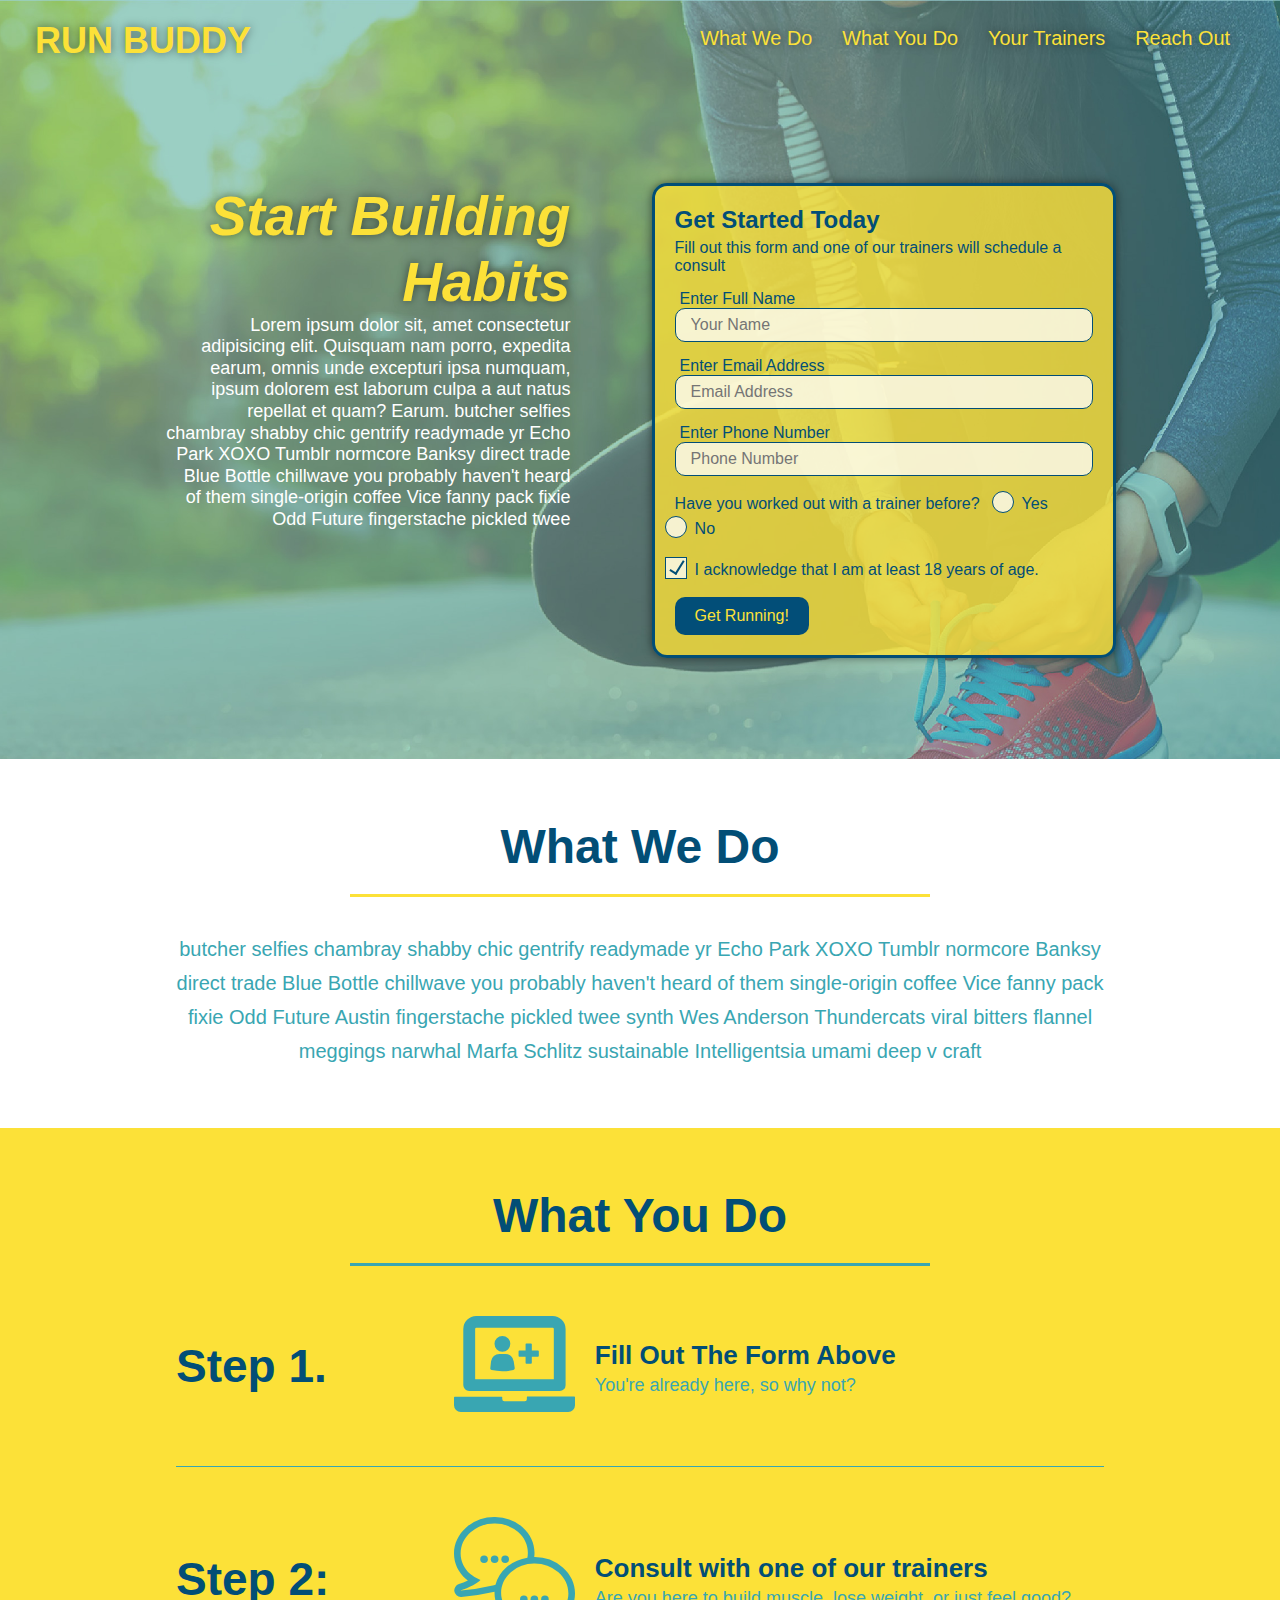
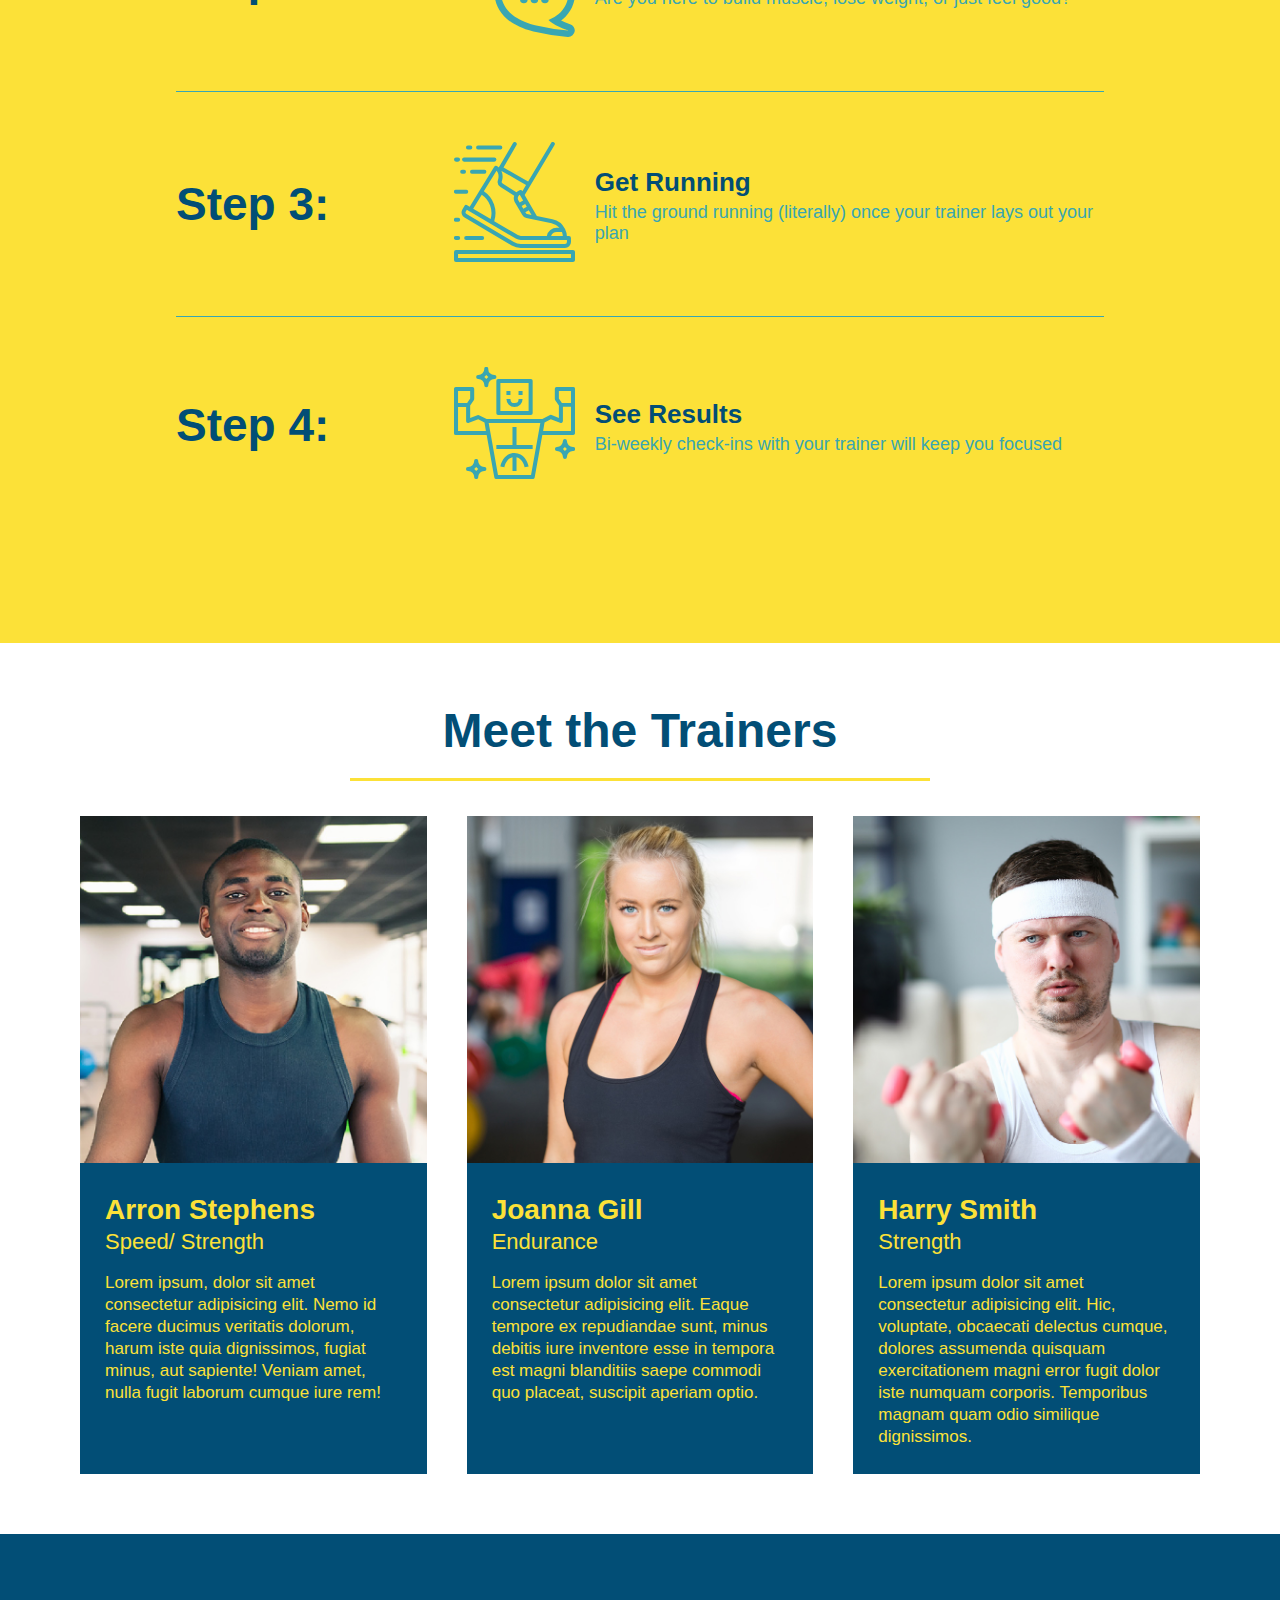
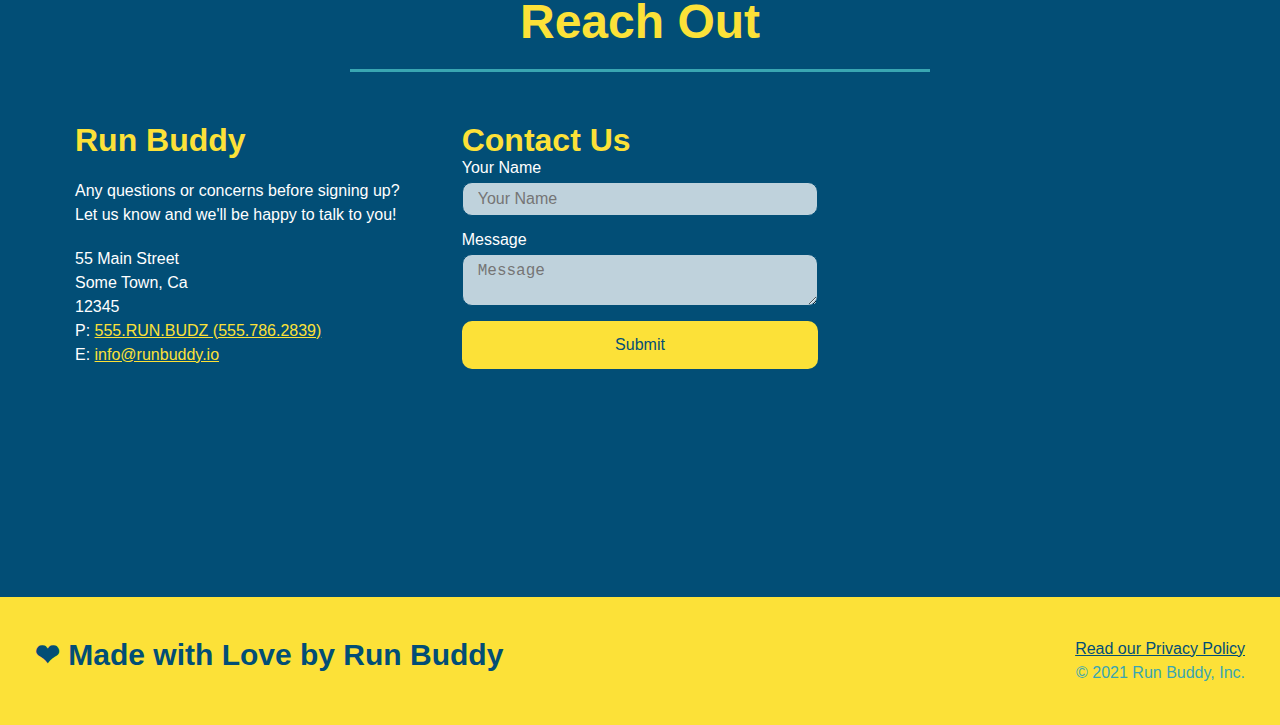
<file: index.html>
<!DOCTYPE html>
<html lang="en">
    <head>
        <meta charset="UTF-8"/>
        <meta name="viewpoint" content="width=device-width, initial-scale=1.0" />
        <title>Run Buddy</title>   
        <link rel="stylesheet" href="./assets/css/style.css"/>
    </head>

    <body>
        <!-- navigation -->
        <header>
            <h1>
                <a href="/">RUN BUDDY</a>
            </h1>
            <nav>
                <!-- Unordered List Elements-->
                <ul>
                <!-- List item element-->
                    <li>
                        <!-- Anchor Element-->
                        <a href="#what-we-do">What We Do</a>
                    </li>
                    <li>
                        <a href="#what-you-do">What You Do</a>
                    </li>
                    <li>
                        <a href="#your-trainers">Your Trainers</a>
                    </li>
                    <li>
                        <a href="#reach-out">Reach Out</a>
                    </li>
                </ul>
            </nav>
        </header>

        <!-- hero/jumbotron-->
        <section class="hero">
            <div class="hero-cta">
                <h2>Start Building Habits</h2>
                <p>Lorem ipsum dolor sit, amet consectetur adipisicing elit. Quisquam nam porro, expedita earum, omnis unde excepturi ipsa numquam, ipsum dolorem est laborum culpa a aut natus repellat et quam? Earum. butcher selfies chambray shabby chic gentrify readymade yr Echo Park XOXO Tumblr normcore Banksy direct trade Blue Bottle chillwave you probably haven't heard of them single-origin coffee Vice fanny pack fixie Odd Future fingerstache pickled twee</p>
            </div>
            <div class="hero-form">
                <h3>Get Started Today</h3>
                <p>Fill out this form and one of our trainers will schedule a consult</p>
                <!-- Form elements-->
                    <form>
                        <label for="name">Enter Full Name</label>
                            <input type="text" placeholder="Your Name" name="name" id="name" class="form-input"/>
                        <label for="email"> Enter Email Address</label>
                            <input type="email" placeholder="Email Address" name="email" id="email" class="form-input"/>
                        <label for="phone-number">Enter Phone Number</label>
                            <input type="tel" placeholder="Phone Number" name="phone" id="phone" class="form-input"/>

                        <p>
                        Have you worked out with a trainer before?
                                <span class="radio-wrapper">
                                <input type="radio" id="trainer-yes" name="trainer-confirm">
                                    <label for="trainer-yes">Yes</label> 
                                </span>      
                                <span class="radio-wrapper">                    
                                <input type="radio" id="trainer-no" name="trainer-confirm">
                                    <label for="trainer-no">No</label>   
                                </span>                            
                        </p>

                        <p>
                            <span class="checkbox-wrapper">
                           <label for="checkbox"> I acknowledge that I am at least 18 years of age.</label>
                           <input type="checkbox" id="age-confirm" id="checkbox" />
                           </span>
                        </p>
                            <button type="submit">
                                Get Running!
                            </button>
                     </form>
            </div>
        </section>

        <!-- What we do section-->
        <section id="what-we-do" class="intro">
            <div>
                <h2 class="section-title primary-border">What We Do</h2>
            </div>
            <div class="flex-row">
                <p>butcher selfies chambray shabby chic gentrify readymade yr Echo Park XOXO Tumblr normcore Banksy direct trade Blue Bottle chillwave you probably haven't heard of them single-origin coffee Vice fanny pack fixie Odd Future Austin fingerstache pickled twee synth Wes Anderson Thundercats viral bitters flannel meggings narwhal Marfa Schlitz sustainable Intelligentsia umami deep v craft </p>
            </div>
        </section>

        <!-- What you do section-->
        <section id="what-you-do" class="steps">
            <div>
            <h2 class="section-title secondary-border">What You Do</h2>
            </div>

            <div class="step">
                <h3>Step 1.</h3>
                <div class="step-info">
                  <div class="step-img">
                    <img src="./assets/images/step-1.svg" alt="" />
                  </div>
                  <div class="step-text">
                    <h4>Fill Out The Form Above</h4>
                    <p>You're already here, so why not?</p>
                  </div>
                </div>
              </div>

            <div class="step">
                <h3>Step 2:</h3>
                <div class="step-info">
                    <div class="step-img">
                    <img src="./assets/images/step-2.svg" alt=""/>
                 </div>
                <div class="step-text">
                    <h4>Consult with one of our trainers</h4>
                    <p>Are you here to build muscle, lose weight, or just feel good?</p>
                </div>
                </div>
            </div>

            <div class="step">
                <h3>Step 3:</h3>
                <div class="step-info">
                    <div class="step-img">
                        <img src="./assets/images/step-3.svg" alt=""/>
                    </div>
                <div class="step-text">
                    <h4>Get Running</h4>
                    <p>Hit the ground running (literally) once your trainer lays out your plan</p>
                </div>
                </div>
            </div>

            <div class="step">
                <h3>Step 4:</h3>
                <div class="step-info">
                    <div class="step-img">
                        <img src="./assets/images/step-4.svg" alt=""/>
                    </div>
                <div class="step-text">
                    <h4>See Results</h4>
                    <p>Bi-weekly check-ins with your trainer will keep you focused</p>
                </div>
                </div>
            </div>
            
        </section>   

        <!-- meet the trainers sectoin -->
        <section id="your-trainers">
            <div>
            <h2 class="section-title primary-border">Meet the Trainers</h2>
            </div>

        <div class="trainers">
            <article class="trainer">
                <img src="./assets/images/trainer-1.jpg" alt="Arron Stephens in his workout clothes, ready to pump iron!"/>
                <div class="trainer-bio">
                    <h3 class="trainer-name">Arron Stephens</h3>
                    <h4 class="trainer-role">Speed/ Strength</h4>
                    <p>
                        Lorem ipsum, dolor sit amet consectetur adipisicing elit. Nemo id facere ducimus veritatis dolorum, harum iste quia dignissimos, fugiat minus, aut sapiente! Veniam amet, nulla fugit laborum cumque iure rem!
                    </p>
                </div>
            </article>

            <article class="trainer">
                <img src="./assets/images/trainer-2.jpg" alt="Joanna Gill cooling off after a workout" />  
                <div class="trainer-bio">
                    <h3 class="trainer-name">Joanna Gill</h3>
                        <h4 class="trainer-role">Endurance</h4>
                            <p>Lorem ipsum dolor sit amet consectetur adipisicing elit. Eaque tempore ex repudiandae sunt, minus debitis iure inventore esse in tempora est magni blanditiis saepe commodi quo placeat, suscipit aperiam optio.</p>
                </div>
                
            </article>

            <article class="trainer">
                <img src="./assets/images/trainer-3.jpg" alt="Harry Smith wearing a headband and lifting comically small pink weights" />
                <div class="trainer-bio">
                <h3 class="trainer-name">Harry Smith</h3>
                <h4 class="trainer-role">Strength</h4>
                <p>Lorem ipsum dolor sit amet consectetur adipisicing elit. Hic, voluptate, obcaecati delectus cumque, dolores assumenda quisquam exercitationem magni error fugit dolor iste numquam corporis. Temporibus magnam quam odio similique dignissimos.</p>
                </div>
            </article>
        </div>

        </section>

        <!-- reach out section-->
        <section id="reach-out" class="contact">
            <div>
            <h2 class="section-title secondary-border">Reach Out</h2>
            </div>
            <div class="contact-info">
                <div>
                  <h3>Run Buddy</h3>
                  <p>
                    Any questions or concerns before signing up?
                    <br />
                    Let us know and we'll be happy to talk to you!
                  </p>
              
                  <address>
                    55 Main Street <br />
                    Some Town, Ca <br />
                    12345 <br />
                    P: <a href="tel:555.786.2839">555.RUN.BUDZ (555.786.2839)</a><br />
                    E: <a href="mailto://info@runbuddy.io">info@runbuddy.io</a>
                  </address>
              
                </div>
              
                <div class="contact-form">
                  <h3>Contact Us</h3>
                  <form>
                    <label for="contact-name">Your Name</label>
                    <input type="text" id="contact-name" placeholder="Your Name" />
              
                    <label for="contact-message">Message</label>
                    <textarea id="contact-message" placeholder="Message"></textarea>
              
                    <button type="submit">Submit</button>
                  </form>
                </div>
              
                <iframe
                  src="https://www.google.com/maps/embed?pb=!1m14!1m12!1m3!1d12182.30520634488!2d-74.0652613!3d40.2407219!2m3!1f0!2f0!3f0!3m2!1i1024!2i768!4f13.1!5e0!3m2!1sen!2sus!4v1561060983193!5m2!1sen!2sus"
                  frameborder="0" style="border:0" allowfullscreen></iframe>
              
              </div>
        </section>

        <!-- footer-->
        <footer>   
            <h2>  ❤ Made with Love by Run Buddy </h2>
            <div>
            <a href="./privacy-policy.html">Read our Privacy Policy</a><br />
            &copy; 2021 Run Buddy, Inc. 
            </div>
        </footer>
    </body>
</html>
</file>
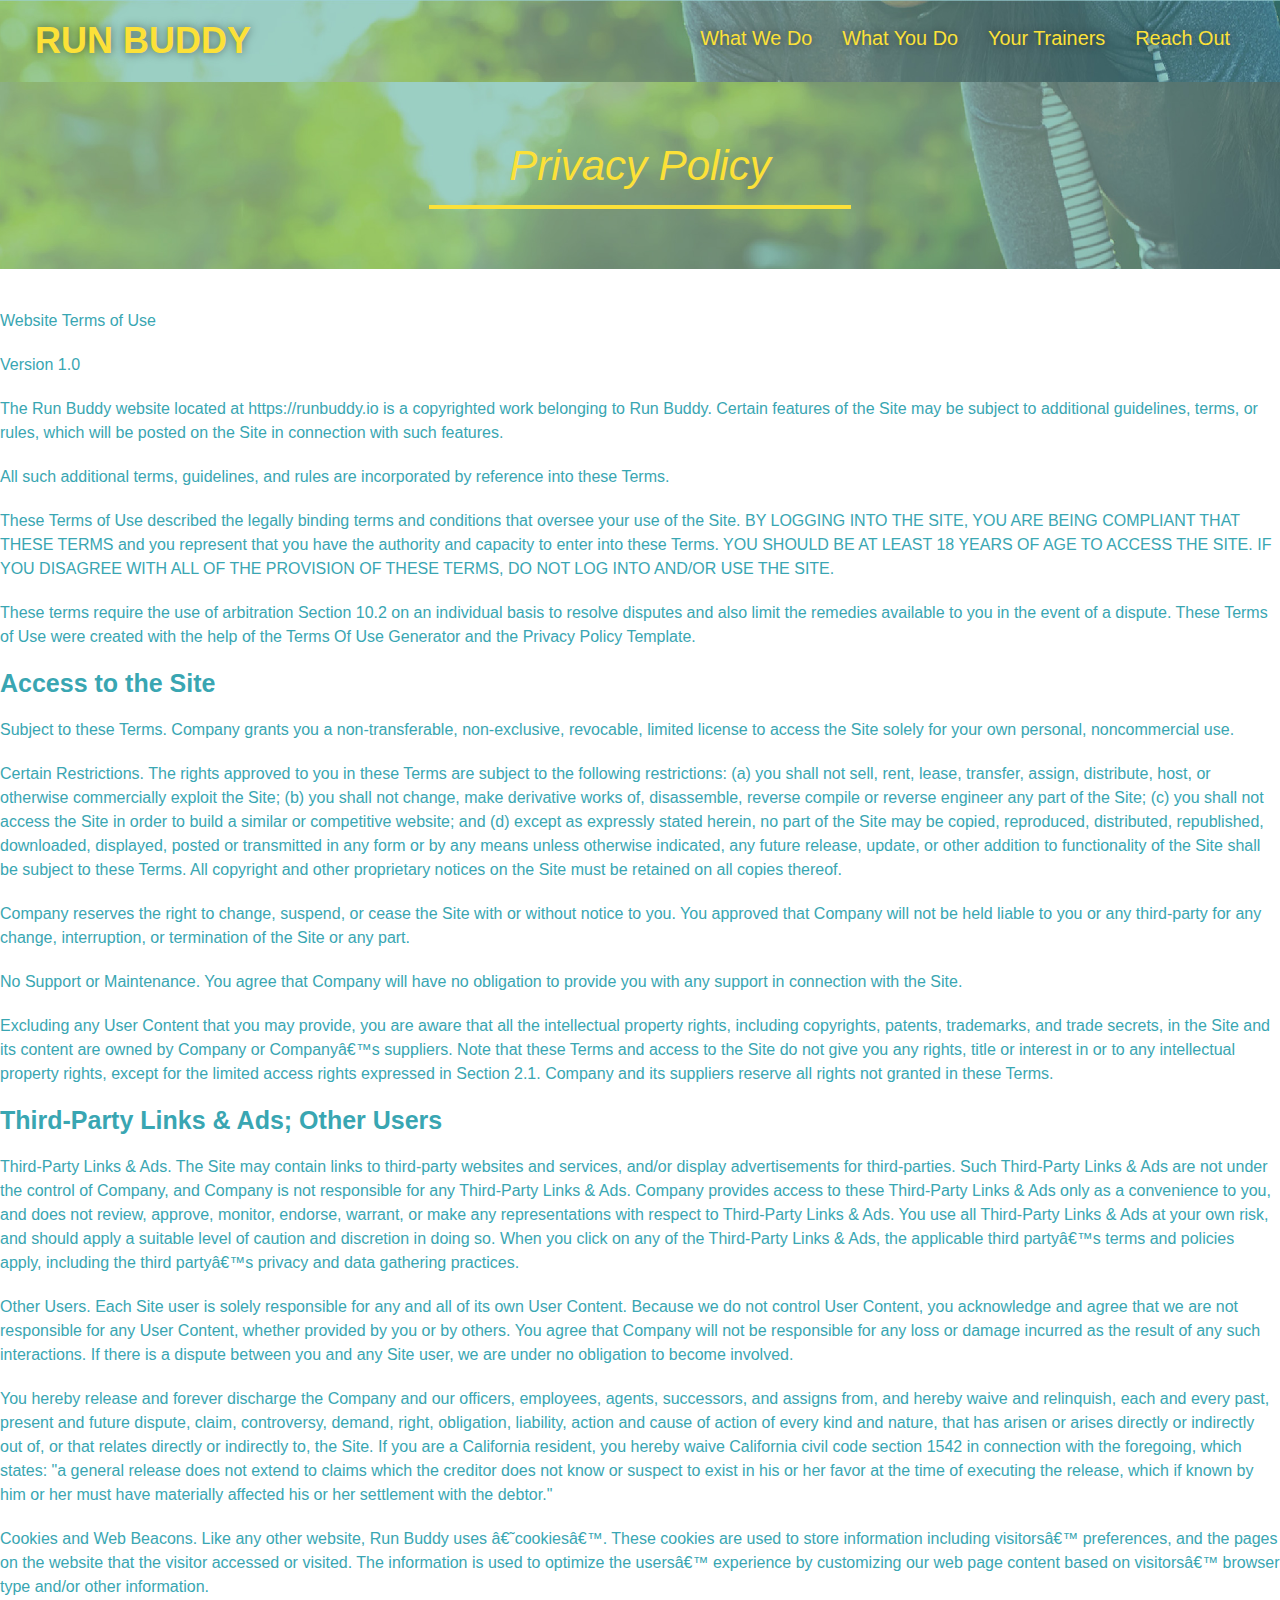
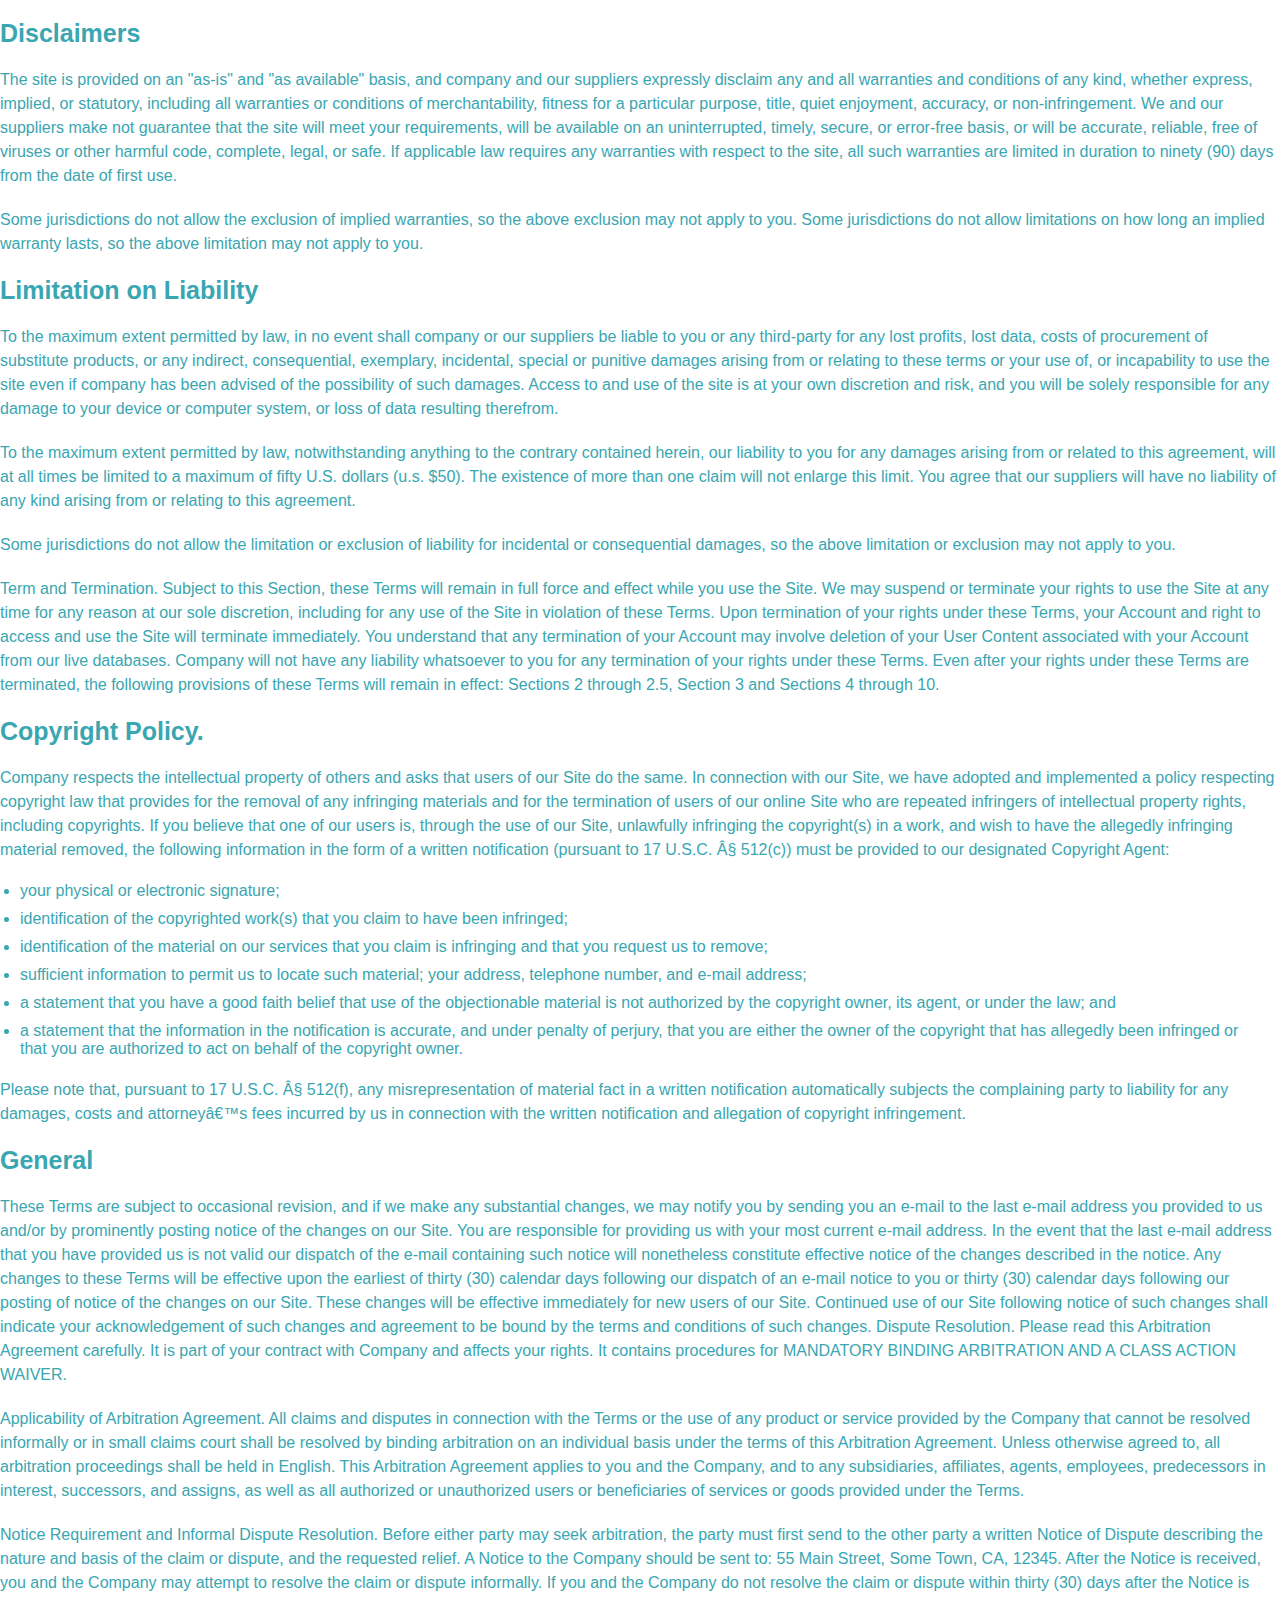
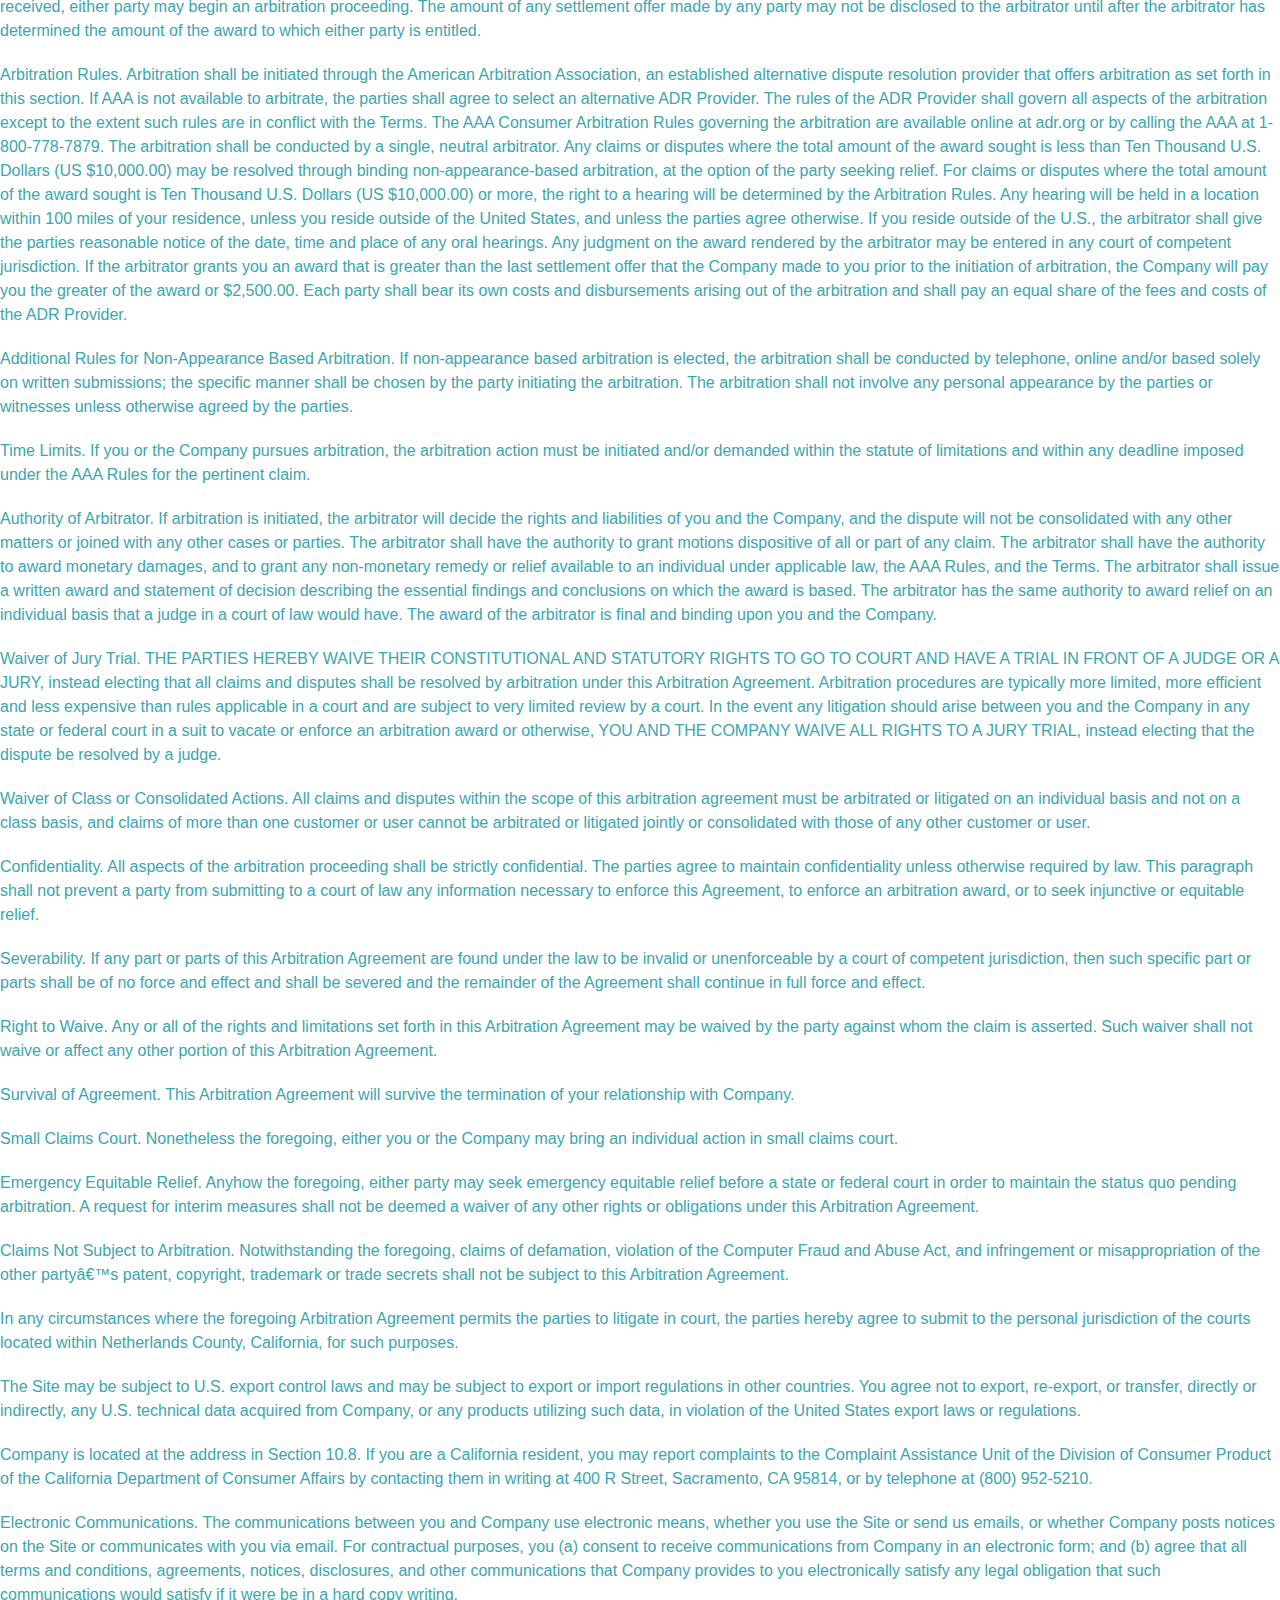
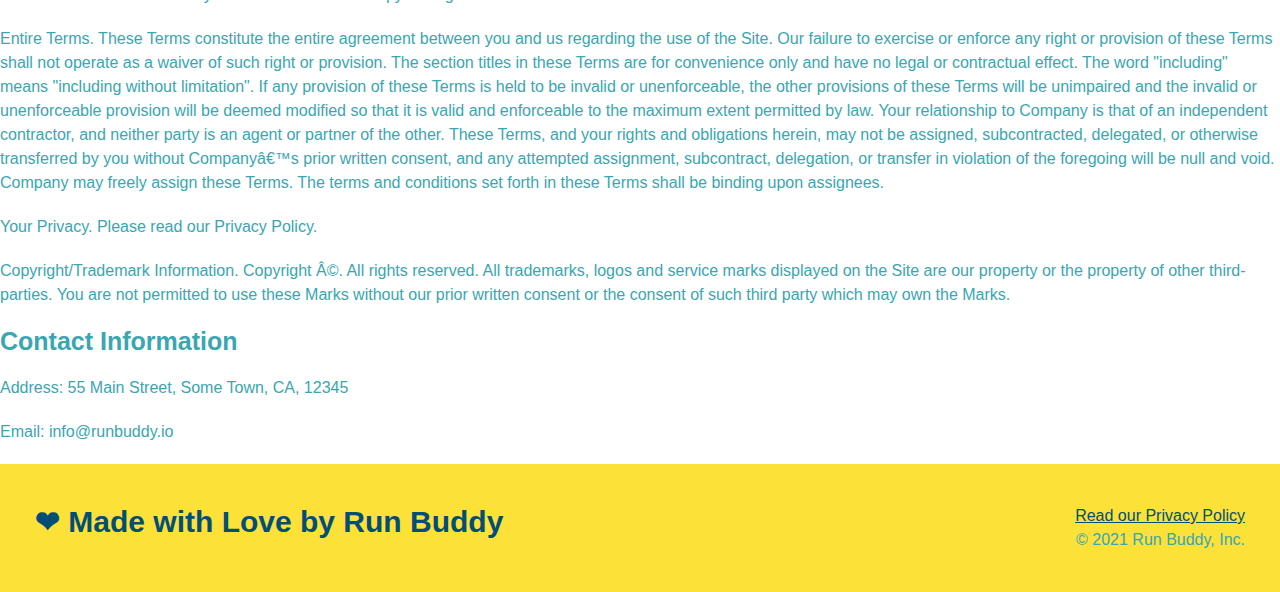
<file: privacy-policy.html>
<!DOCTYPE html>
<html lang="en">
    <head>
        <meta charset="UTF-8" />
        <meta name="viewpoint" content="width=device-width, initial-scale=1.0"/>
        <title>Run Buddy - Privacy Policy</title>
        <link rel="stylesheet" href="./assets/css/style.css"/>
        <link rel="stylesheet" href="./assets/css/secondary-styles.css" />
    </head>

    <body>
        <header>
            <h1>
                <a href="/">RUN BUDDY</a>
            </h1>
            <nav>
                <!-- Unordered List Elements-->
                <ul>
                <!-- List item element-->
                    <li>
                        <!-- Anchor Element-->
                        <a href="./index.html#what-we-do">What We Do</a>
                    </li>
                    <li>
                        <a href="./index.html#what-you-do">What You Do</a>
                    </li>
                    <li>
                        <a href="./index.html#your-trainers">Your Trainers</a>
                    </li>
                    <li>
                        <a href="./index.html#reach-out">Reach Out</a>
                    </li>
                </ul>
            </nav>
        </header>

        <section class="hero hero-secondary">
            <h2 class="page-title">Privacy Policy</h2>
        </section>

        <article class="secondary-content">
            
      <p>
        Website Terms of Use
      </p>

      <p>
        Version 1.0
      </p>

      <p>
        The Run Buddy website located at https://runbuddy.io is a copyrighted work belonging to Run Buddy. Certain
        features of the Site may be subject to additional guidelines, terms, or rules, which will be posted on the Site
        in connection with such features.
      </p>

      <p>
        All such additional terms, guidelines, and rules are incorporated by reference into these Terms.
      </p>

      <p>
        These Terms of Use described the legally binding terms and conditions that oversee your use of the Site. BY
        LOGGING INTO THE SITE, YOU ARE BEING COMPLIANT THAT THESE TERMS and you represent that you have the authority
        and capacity to enter into these Terms. YOU SHOULD BE AT LEAST 18 YEARS OF AGE TO ACCESS THE SITE. IF YOU
        DISAGREE WITH ALL OF THE PROVISION OF THESE TERMS, DO NOT LOG INTO AND/OR USE THE SITE.
      </p>

      <p>
        These terms require the use of arbitration Section 10.2 on an individual basis to resolve disputes and also
        limit the remedies available to you in the event of a dispute. These Terms of Use were created with the help of
        the Terms Of Use Generator and the Privacy Policy Template.
      </p>

      <h3>
        Access to the Site
      </h3>

      <p>
        Subject to these Terms. Company grants you a non-transferable, non-exclusive, revocable, limited license to
        access the Site solely for your own personal, noncommercial use.
      </p>

      <p>
        Certain Restrictions. The rights approved to you in these Terms are subject to the following restrictions: (a)
        you shall not sell, rent, lease, transfer, assign, distribute, host, or otherwise commercially exploit the Site;
        (b) you shall not change, make derivative works of, disassemble, reverse compile or reverse engineer any part of
        the Site; (c) you shall not access the Site in order to build a similar or competitive website; and (d) except
        as expressly stated herein, no part of the Site may be copied, reproduced, distributed, republished, downloaded,
        displayed, posted or transmitted in any form or by any means unless otherwise indicated, any future release,
        update, or other addition to functionality of the Site shall be subject to these Terms. All copyright and other
        proprietary notices on the Site must be retained on all copies thereof.
      </p>

      <p>
        Company reserves the right to change, suspend, or cease the Site with or without notice to you. You approved
        that Company will not be held liable to you or any third-party for any change, interruption, or termination of
        the Site or any part.
      </p>

      <p>
        No Support or Maintenance. You agree that Company will have no obligation to provide you with any support in
        connection with the Site.
      </p>

      <p>
        Excluding any User Content that you may provide, you are aware that all the intellectual property rights,
        including copyrights, patents, trademarks, and trade secrets, in the Site and its content are owned by Company
        or Companyâ€™s suppliers. Note that these Terms and access to the Site do not give you any rights, title or
        interest in or to any intellectual property rights, except for the limited access rights expressed in Section
        2.1. Company and its suppliers reserve all rights not granted in these Terms.
      </p>

      <h3>
        Third-Party Links & Ads; Other Users
      </h3>

      <p>
        Third-Party Links & Ads. The Site may contain links to third-party websites and services, and/or display
        advertisements for third-parties. Such Third-Party Links & Ads are not under the control of Company, and Company
        is not responsible for any Third-Party Links & Ads. Company provides access to these Third-Party Links & Ads
        only as a convenience to you, and does not review, approve, monitor, endorse, warrant, or make any
        representations with respect to Third-Party Links & Ads. You use all Third-Party Links & Ads at your own risk,
        and should apply a suitable level of caution and discretion in doing so. When you click on any of the
        Third-Party Links & Ads, the applicable third partyâ€™s terms and policies apply, including the third partyâ€™s
        privacy and data gathering practices.
      </p>

      <p>
        Other Users. Each Site user is solely responsible for any and all of its own User Content. Because we do not
        control User Content, you acknowledge and agree that we are not responsible for any User Content, whether
        provided by you or by others. You agree that Company will not be responsible for any loss or damage incurred as
        the result of any such interactions. If there is a dispute between you and any Site user, we are under no
        obligation to become involved.
      </p>

      <p>
        You hereby release and forever discharge the Company and our officers, employees, agents, successors, and
        assigns from, and hereby waive and relinquish, each and every past, present and future dispute, claim,
        controversy, demand, right, obligation, liability, action and cause of action of every kind and nature, that has
        arisen or arises directly or indirectly out of, or that relates directly or indirectly to, the Site. If you are
        a California resident, you hereby waive California civil code section 1542 in connection with the foregoing,
        which states: "a general release does not extend to claims which the creditor does not know or suspect to exist
        in his or her favor at the time of executing the release, which if known by him or her must have materially
        affected his or her settlement with the debtor."
      </p>

      <p>
        Cookies and Web Beacons. Like any other website, Run Buddy uses â€˜cookiesâ€™. These cookies are used to store
        information including visitorsâ€™ preferences, and the pages on the website that the visitor accessed or visited.
        The information is used to optimize the usersâ€™ experience by customizing our web page content based on visitorsâ€™
        browser type and/or other information.
      </p>

      <h3>
        Disclaimers
      </h3>

      <p>
        The site is provided on an "as-is" and "as available" basis, and company and our suppliers expressly disclaim
        any and all warranties and conditions of any kind, whether express, implied, or statutory, including all
        warranties or conditions of merchantability, fitness for a particular purpose, title, quiet enjoyment, accuracy,
        or non-infringement. We and our suppliers make not guarantee that the site will meet your requirements, will be
        available on an uninterrupted, timely, secure, or error-free basis, or will be accurate, reliable, free of
        viruses or other harmful code, complete, legal, or safe. If applicable law requires any warranties with respect
        to the site, all such warranties are limited in duration to ninety (90) days from the date of first use.
      </p>

      <p>
        Some jurisdictions do not allow the exclusion of implied warranties, so the above exclusion may not apply to
        you. Some jurisdictions do not allow limitations on how long an implied warranty lasts, so the above limitation
        may not apply to you.
      </p>

      <h3>
        Limitation on Liability
      </h3>

      <p>
        To the maximum extent permitted by law, in no event shall company or our suppliers be liable to you or any
        third-party for any lost profits, lost data, costs of procurement of substitute products, or any indirect,
        consequential, exemplary, incidental, special or punitive damages arising from or relating to these terms or
        your use of, or incapability to use the site even if company has been advised of the possibility of such
        damages. Access to and use of the site is at your own discretion and risk, and you will be solely responsible
        for any damage to your device or computer system, or loss of data resulting therefrom.
      </p>

      <p>
        To the maximum extent permitted by law, notwithstanding anything to the contrary contained herein, our liability
        to you for any damages arising from or related to this agreement, will at all times be limited to a maximum of
        fifty U.S. dollars (u.s. $50). The existence of more than one claim will not enlarge this limit. You agree that
        our suppliers will have no liability of any kind arising from or relating to this agreement.
      </p>

      <p>
        Some jurisdictions do not allow the limitation or exclusion of liability for incidental or consequential
        damages, so the above limitation or exclusion may not apply to you.
      </p>

      <p>
        Term and Termination. Subject to this Section, these Terms will remain in full force and effect while you use
        the Site. We may suspend or terminate your rights to use the Site at any time for any reason at our sole
        discretion, including for any use of the Site in violation of these Terms. Upon termination of your rights under
        these Terms, your Account and right to access and use the Site will terminate immediately. You understand that
        any termination of your Account may involve deletion of your User Content associated with your Account from our
        live databases. Company will not have any liability whatsoever to you for any termination of your rights under
        these Terms. Even after your rights under these Terms are terminated, the following provisions of these Terms
        will remain in effect: Sections 2 through 2.5, Section 3 and Sections 4 through 10.
      </p>

      <h3>
        Copyright Policy.
      </h3>

      <p>
        Company respects the intellectual property of others and asks that users of our Site do the same. In connection
        with our Site, we have adopted and implemented a policy respecting copyright law that provides for the removal
        of any infringing materials and for the termination of users of our online Site who are repeated infringers of
        intellectual property rights, including copyrights. If you believe that one of our users is, through the use of
        our Site, unlawfully infringing the copyright(s) in a work, and wish to have the allegedly infringing material
        removed, the following information in the form of a written notification (pursuant to 17 U.S.C. Â§ 512(c)) must
        be provided to our designated Copyright Agent:
      </p>

      <ul>
        <li>
          your physical or electronic signature;
        </li>
        <li>
          identification of the copyrighted work(s) that you claim to have been infringed;
        </li>
        <li>
          identification of the material on our services that you claim is infringing and that you request us to remove;
        </li>
        <li>
          sufficient information to permit us to locate such material; your address, telephone number, and e-mail
          address;
        </li>
        <li>
          a statement that you have a good faith belief that use of the objectionable material is not authorized by the
          copyright owner, its agent, or under the law; and
        </li>
        <li>
          a statement that the information in the notification is accurate, and under penalty of perjury, that you are
          either the owner of the copyright that has allegedly been infringed or that you are authorized to act on
          behalf of the copyright owner.
        </li>
      </ul>

      <p>
        Please note that, pursuant to 17 U.S.C. Â§ 512(f), any misrepresentation of material fact in a written
        notification automatically subjects the complaining party to liability for any damages, costs and attorneyâ€™s
        fees incurred by us in connection with the written notification and allegation of copyright infringement.
      </p>

      <h3>
        General
      </h3>

      <p>
        These Terms are subject to occasional revision, and if we make any substantial changes, we may notify you by
        sending you an e-mail to the last e-mail address you provided to us and/or by prominently posting notice of the
        changes on our Site. You are responsible for providing us with your most current e-mail address. In the event
        that the last e-mail address that you have provided us is not valid our dispatch of the e-mail containing such
        notice will nonetheless constitute effective notice of the changes described in the notice. Any changes to these
        Terms will be effective upon the earliest of thirty (30) calendar days following our dispatch of an e-mail
        notice to you or thirty (30) calendar days following our posting of notice of the changes on our Site. These
        changes will be effective immediately for new users of our Site. Continued use of our Site following notice of
        such changes shall indicate your acknowledgement of such changes and agreement to be bound by the terms and
        conditions of such changes. Dispute Resolution. Please read this Arbitration Agreement carefully. It is part of
        your contract with Company and affects your rights. It contains procedures for MANDATORY BINDING ARBITRATION AND
        A CLASS ACTION WAIVER.
      </p>

      <p>
        Applicability of Arbitration Agreement. All claims and disputes in connection with the Terms or the use of any
        product or service provided by the Company that cannot be resolved informally or in small claims court shall be
        resolved by binding arbitration on an individual basis under the terms of this Arbitration Agreement. Unless
        otherwise agreed to, all arbitration proceedings shall be held in English. This Arbitration Agreement applies to
        you and the Company, and to any subsidiaries, affiliates, agents, employees, predecessors in interest,
        successors, and assigns, as well as all authorized or unauthorized users or beneficiaries of services or goods
        provided under the Terms.
      </p>

      <p>
        Notice Requirement and Informal Dispute Resolution. Before either party may seek arbitration, the party must
        first send to the other party a written Notice of Dispute describing the nature and basis of the claim or
        dispute, and the requested relief. A Notice to the Company should be sent to: 55 Main Street, Some Town, CA,
        12345. After the Notice is received, you and the Company may attempt to resolve the claim or dispute informally.
        If you and the Company do not resolve the claim or dispute within thirty (30) days after the Notice is received,
        either party may begin an arbitration proceeding. The amount of any settlement offer made by any party may not
        be disclosed to the arbitrator until after the arbitrator has determined the amount of the award to which either
        party is entitled.
      </p>

      <p>
        Arbitration Rules. Arbitration shall be initiated through the American Arbitration Association, an established
        alternative dispute resolution provider that offers arbitration as set forth in this section. If AAA is not
        available to arbitrate, the parties shall agree to select an alternative ADR Provider. The rules of the ADR
        Provider shall govern all aspects of the arbitration except to the extent such rules are in conflict with the
        Terms. The AAA Consumer Arbitration Rules governing the arbitration are available online at adr.org or by
        calling the AAA at 1-800-778-7879. The arbitration shall be conducted by a single, neutral arbitrator. Any
        claims or disputes where the total amount of the award sought is less than Ten Thousand U.S. Dollars (US
        $10,000.00) may be resolved through binding non-appearance-based arbitration, at the option of the party seeking
        relief. For claims or disputes where the total amount of the award sought is Ten Thousand U.S. Dollars (US
        $10,000.00) or more, the right to a hearing will be determined by the Arbitration Rules. Any hearing will be
        held in a location within 100 miles of your residence, unless you reside outside of the United States, and
        unless the parties agree otherwise. If you reside outside of the U.S., the arbitrator shall give the parties
        reasonable notice of the date, time and place of any oral hearings. Any judgment on the award rendered by the
        arbitrator may be entered in any court of competent jurisdiction. If the arbitrator grants you an award that is
        greater than the last settlement offer that the Company made to you prior to the initiation of arbitration, the
        Company will pay you the greater of the award or $2,500.00. Each party shall bear its own costs and
        disbursements arising out of the arbitration and shall pay an equal share of the fees and costs of the ADR
        Provider.
      </p>

      <p>
        Additional Rules for Non-Appearance Based Arbitration. If non-appearance based arbitration is elected, the
        arbitration shall be conducted by telephone, online and/or based solely on written submissions; the specific
        manner shall be chosen by the party initiating the arbitration. The arbitration shall not involve any personal
        appearance by the parties or witnesses unless otherwise agreed by the parties.
      </p>

      <p>
        Time Limits. If you or the Company pursues arbitration, the arbitration action must be initiated and/or demanded
        within the statute of limitations and within any deadline imposed under the AAA Rules for the pertinent claim.
      </p>

      <p>
        Authority of Arbitrator. If arbitration is initiated, the arbitrator will decide the rights and liabilities of
        you and the Company, and the dispute will not be consolidated with any other matters or joined with any other
        cases or parties. The arbitrator shall have the authority to grant motions dispositive of all or part of any
        claim. The arbitrator shall have the authority to award monetary damages, and to grant any non-monetary remedy
        or relief available to an individual under applicable law, the AAA Rules, and the Terms. The arbitrator shall
        issue a written award and statement of decision describing the essential findings and conclusions on which the
        award is based. The arbitrator has the same authority to award relief on an individual basis that a judge in a
        court of law would have. The award of the arbitrator is final and binding upon you and the Company.
      </p>

      <p>
        Waiver of Jury Trial. THE PARTIES HEREBY WAIVE THEIR CONSTITUTIONAL AND STATUTORY RIGHTS TO GO TO COURT AND HAVE
        A TRIAL IN FRONT OF A JUDGE OR A JURY, instead electing that all claims and disputes shall be resolved by
        arbitration under this Arbitration Agreement. Arbitration procedures are typically more limited, more efficient
        and less expensive than rules applicable in a court and are subject to very limited review by a court. In the
        event any litigation should arise between you and the Company in any state or federal court in a suit to vacate
        or enforce an arbitration award or otherwise, YOU AND THE COMPANY WAIVE ALL RIGHTS TO A JURY TRIAL, instead
        electing that the dispute be resolved by a judge.
      </p>

      <p>
        Waiver of Class or Consolidated Actions. All claims and disputes within the scope of this arbitration agreement
        must be arbitrated or litigated on an individual basis and not on a class basis, and claims of more than one
        customer or user cannot be arbitrated or litigated jointly or consolidated with those of any other customer or
        user.
      </p>

      <p>
        Confidentiality. All aspects of the arbitration proceeding shall be strictly confidential. The parties agree to
        maintain confidentiality unless otherwise required by law. This paragraph shall not prevent a party from
        submitting to a court of law any information necessary to enforce this Agreement, to enforce an arbitration
        award, or to seek injunctive or equitable relief.
      </p>

      <p>
        Severability. If any part or parts of this Arbitration Agreement are found under the law to be invalid or
        unenforceable by a court of competent jurisdiction, then such specific part or parts shall be of no force and
        effect and shall be severed and the remainder of the Agreement shall continue in full force and effect.
      </p>

      <p>
        Right to Waive. Any or all of the rights and limitations set forth in this Arbitration Agreement may be waived
        by the party against whom the claim is asserted. Such waiver shall not waive or affect any other portion of this
        Arbitration Agreement.
      </p>

      <p>
        Survival of Agreement. This Arbitration Agreement will survive the termination of your relationship with
        Company.
      </p>

      <p>
        Small Claims Court. Nonetheless the foregoing, either you or the Company may bring an individual action in small
        claims court.
      </p>

      <p>
        Emergency Equitable Relief. Anyhow the foregoing, either party may seek emergency equitable relief before a
        state or federal court in order to maintain the status quo pending arbitration. A request for interim measures
        shall not be deemed a waiver of any other rights or obligations under this Arbitration Agreement.
      </p>

      <p>
        Claims Not Subject to Arbitration. Notwithstanding the foregoing, claims of defamation, violation of the
        Computer Fraud and Abuse Act, and infringement or misappropriation of the other partyâ€™s patent, copyright,
        trademark or trade secrets shall not be subject to this Arbitration Agreement.
      </p>

      <p>
        In any circumstances where the foregoing Arbitration Agreement permits the parties to litigate in court, the
        parties hereby agree to submit to the personal jurisdiction of the courts located within Netherlands County,
        California, for such purposes.
      </p>

      <p>
        The Site may be subject to U.S. export control laws and may be subject to export or import regulations in other
        countries. You agree not to export, re-export, or transfer, directly or indirectly, any U.S. technical data
        acquired from Company, or any products utilizing such data, in violation of the United States export laws or
        regulations.
      </p>

      <p>
        Company is located at the address in Section 10.8. If you are a California resident, you may report complaints
        to the Complaint Assistance Unit of the Division of Consumer Product of the California Department of Consumer
        Affairs by contacting them in writing at 400 R Street, Sacramento, CA 95814, or by telephone at (800) 952-5210.
      </p>

      <p>
        Electronic Communications. The communications between you and Company use electronic means, whether you use the
        Site or send us emails, or whether Company posts notices on the Site or communicates with you via email. For
        contractual purposes, you (a) consent to receive communications from Company in an electronic form; and (b)
        agree that all terms and conditions, agreements, notices, disclosures, and other communications that Company
        provides to you electronically satisfy any legal obligation that such communications would satisfy if it were be
        in a hard copy writing.
      </p>

      <p>
        Entire Terms. These Terms constitute the entire agreement between you and us regarding the use of the Site. Our
        failure to exercise or enforce any right or provision of these Terms shall not operate as a waiver of such right
        or provision. The section titles in these Terms are for convenience only and have no legal or contractual
        effect. The word "including" means "including without limitation". If any provision of these Terms is held to be
        invalid or unenforceable, the other provisions of these Terms will be unimpaired and the invalid or
        unenforceable provision will be deemed modified so that it is valid and enforceable to the maximum extent
        permitted by law. Your relationship to Company is that of an independent contractor, and neither party is an
        agent or partner of the other. These Terms, and your rights and obligations herein, may not be assigned,
        subcontracted, delegated, or otherwise transferred by you without Companyâ€™s prior written consent, and any
        attempted assignment, subcontract, delegation, or transfer in violation of the foregoing will be null and void.
        Company may freely assign these Terms. The terms and conditions set forth in these Terms shall be binding upon
        assignees.
      </p>

      <p>
        Your Privacy. Please read our Privacy Policy.
      </p>

      <p>
        Copyright/Trademark Information. Copyright Â©. All rights reserved. All trademarks, logos and service marks
        displayed on the Site are our property or the property of other third-parties. You are not permitted to use
        these Marks without our prior written consent or the consent of such third party which may own the Marks.
      </p>

      <h3>
        Contact Information
      </h3>

      <p>
        Address: 55 Main Street, Some Town, CA, 12345
      </p>

      <p>
        Email: info@runbuddy.io
      </p>
        </article>

    </body>



    <footer>   
        <h2>  ❤ Made with Love by Run Buddy </h2>
        <div>
        <a href="#">Read our Privacy Policy</a><br />
        &copy; 2021 Run Buddy, Inc. 
        </div>
    </footer>
</html>
</file>
<file: assets/css/style.css>
*{
    margin: 0;
    padding: 0;
    box-sizing: border-box;
}

 /* Comments are made with a fowards slash and a star */

header {
    padding: 20px 35px;
    background-color: #39a6b2;
    display: flex;
    justify-content: space-between;
    flex-wrap: wrap;
    position: -webkit-sticky; 
    position: sticky;
    top: 0;
    background-image: url("../images/hero-bg.jpg");
    background-size: cover;
    background-position: center;
    background-attachment: fixed;
    background-position: 80%;
    z-index: 9999;
}

header h1 {
    font-weight: bold;
    font-size: 36px;
    color: #fce138;
    margin: 0;
    text-shadow: 0 0 10px rgba(0, 0, 0, 0.5);
}

header a {
    text-decoration: none;
    color: #fce138;
}

header nav {
    margin: 7px 0;
}

header nav ul {
    display: flex;
    flex-wrap: wrap;
    justify-content: space-between;
    align-items: center;
    list-style: none;
}

header nav ul li a{
    padding: 10px 15px;
    font-weight: lighter; 
    font-size: 1.55vw;
    text-shadow: 0 0 10px rgba(0, 0, 0, 0.5);
}

header nav ul li a:hover {
    background: #fce138;
    color: #024e76;
    border-radius: 15px;
    text-shadow: none;
}

body {
    color: #39a6B2;
    font-family: Arial, Helvetica, sans-serif;
}

footer {
    display: flex;
    justify-content: space-between;
    flex-wrap: wrap;
    background: #fce138;
    width: 100%;
    padding: 40px 35px;
}

footer h2{
    color: #024e76;
    font-size: 30px;
    margin: 0;
}

footer div{
    
    line-height: 1.5;
    text-align: right;
}

footer a {
    color: #024e76;
}

section {
    padding: 60px;
}

/* Hero Section */
.hero {
    background-image: url("../images/hero-bg.jpg");
    background-size: cover;
    background-position: center;
    display: flex;
    justify-content: center;
    flex-wrap: wrap;
    align-items: flex-start;
    background-attachment: fixed;
    background-position: 80%;
}
/* hero form is absolute to the hero background, which is the relative reference */

.hero-cta {
    width: 35%;
    text-align: right;
    margin: 3.5%;
    color: #fff;
    font-size: 18px;
    line-height: 1.2;
  }

  .hero-cta h2 {
    font-style: italic;
    font-size: 55px;
    color: #fce138;
    text-shadow: 0 0 10px rgba(0, 0, 0, 0.5);
  }

.hero-form {
    background-color: rgba(252, 225, 56, 0.8);
    padding: 20px;
    color: #024e76;
    border: solid 3px #024e76;
    width: 40%;
    margin: 3.5%;
    box-shadow: 0 0 10px rgba(0, 0, 0, 0.5);
    border-radius: 15px;
}

.hero h3{
    margin: 0;
    font-size: 24px;

}

.hero-form p {
    margin: 5px 0 15px 0;
}

.form-input{
    border: 1px solid #024e76;
    display: block;
    padding: 7px 15px;
    font-size: 16px;
    color: #024e76;
    width: 100%;
    margin-bottom: 15px;
    border-radius: 10px;
    background-color: rgba(255, 255, 255, 0.75);
}

.form-input:focus {
    background-color: rgba(255, 255, 255, 1);
    outline: none;
}

.hero-form label{
    margin: 0 5px;
}

.hero-form button{
    color: #fce138;
    background-color: #024e78;
    border: none;
    padding: 10px 20px;
    font-size: 16px;
    border-radius: 10px;
}

.hero-form button:hover{
    background-color: #39a6b2;
}

.intro p{
    line-height: 1.7;
    color: #39a6b2;
    width: 80%;
    font-size: 20px;
    margin: 0 auto;
    text-align: center;
}

.steps{
    background: #fce138;
}

.section-title {
    font-size: 48px;
    color: #024e76;
    border-bottom: 3px solid;
    padding-bottom: 20px;
    text-align: center;
    margin: 0 auto 35px auto;
    width: 50%;
}

.primary-border {
    border-color: #fce138;
}

.secondary-border{
    border-color: #39a6b2
}

.step {
    margin: 50px auto;
    padding-bottom: 50px;
    width: 80%;
    display: flex;
    flex-wrap: wrap;
    align-items: center;
    justify-content: space-between;
    border-bottom: 1px solid #39a6b2;
  }

.step:last-child {
      border-bottom: none;
  }

.step h3{
    color: #024e76;
    font-size: 46px;
    flex: 1 30%;
}

.step-img {
    flex: 1 12%;
    margin-right: 20px;
  }

  .step-img img {
    max-width: 100%;
  }

  .step-text {
    flex: 12;
  }

.step-info{
    flex: 2 70%;
    display: flex;
    flex-wrap: wrap;
    align-items: center;
}

.step-text h4 {
    font-size: 26px;
    line-height: 1.5;
    color: #024e76;
  }

.step-text p{
    color: #39a6b2;
    font-size: 18px;
}


/* Meet the trainers */
.trainers{
    width: 100%;
    margin: 0 auto;
    display: flex;
    flex-wrap: wrap;
    justify-content: space-around;
}

.trainer{
    margin: 0 20px;
    background: #024e76;
    color: #fce138;
    flex: 1;
}

.trainer img{
    width: 100%;
}

.trainer-bio{
    padding: 25px;
    line-height: 1.3;
}

.text-left{
    text-align: left;
}

.text-right{
    text-align: right;
}

.trainer-bio h3{
    font-size: 28px;
}

.trainer-bio h4{
    font-weight: lighter;
    font-size: 22px;
    margin-bottom: 15px;
}

.trainer-bio p{
    font-size: 17px;
}

/* Reach out */
.contact {
    background-color: #024e76;
}

.contact h2 {
    color: #fce138;
}

.contact-info{
    display: flex;
    justify-content: space-between;
    flex-wrap: wrap;
}

.contact-info > * {
    flex: 1;
    margin: 15px;
  }

.contact-info iframe {
    height: 400px;
}

.contact-info div {
    color: white;
}

.contact-info h3{
    color:#fce138;
    font-size: 32px;  
}

.contact-info p, .contact-info address {
    margin: 20px 0;
    line-height: 1.5;
    font-size: 16px;
    font-style: normal;
}

.contact-form input, .contact-form textarea {
    border: 1px solid #024e76;
    display: block; 
    padding: 7px 15px;
    font-size: 16px;
    color: #024e76;
    width: 100%;
    margin-bottom: 15px;
    margin-top: 5px;
    border-radius: 10px;
    background-color: rgba(255, 255, 255, 0.75);
}

.contact-form input:focus, .contact-form textarea:focus {
    background-color: rgba(255, 255, 255, 1);
    outline: none;
}

.contact-form button{
    width: 100%;
    border: none;
    background: #fce138;
    color: #024e76;
    text-align: center;
    padding: 15px 0;
    font-size: 16px;
    border-radius: 10px;
}

.contact-form button:hover{
    color: #fce138;
    background: #39a6b2;
}

.contact-info a{
    color: #fce138
}

/*Reach out end*/

.hero-secondary{
    background-color: black;
    color: red;
}

.flex-row{
    display: flex;
}
/*Media query for smaller screens*/
@media screen and (max-width: 980px){
    header {
        padding-bottom: 0;
        justify-content: center;
        position: relative; 
    }

    header h1 {
        width: 100%;
        text-align: center;
    }

    header nav ul {
        margin-top: 20px;
        width: 100%;
        justify-content: center;
    }

    header nav ul li a {
        font-size: 20px;
    }

    footer h2, footer div {
        text-align: center;
        width: 100%;
    }

    .hero-cta, .hero-form {
        width: 100%
    }

    .hero-cta {
        text-align: center;
    }

    .section-title {
        width: 80%;
    }

    .trainer {
        flex: 0 70%;
    }

    .contact-info iframe{
        flex: 1 100%;
    }
}

@media screen and (max-width: 768px) {
    section {
        padding: 30px 15px;
    }

    .step h3 {
        flex: 1 100%;
        text-align: center;
    }

    .step-info {
        flex: 2 100%;
        text-align: center;
        justify-content: center;
    }

    .step-img {
        flex: 0 32%;
        margin-right: 0;
        margin-top: 15px;
        margin-bottom: 15px;
    }

    .step-text {
        flex: 100%;
    }
}

@media screen and (max-width: 575px) {

    .hero-form button {
      width: 100%;
    }
  
    .section-title {
      width: 95%;
    }
  
    .intro p {
      width: 100%;
    }
  
    .trainer {
      flex: 0 100%;
    }
  
    .contact-info {
      text-align: center;
    }
  
    .contact-info > * {
      flex: 0 100%;
    }

    .contact-form {
        order: 3;
    }
  }

  .checkbox-wrapper input, .radio-wrapper input {
      opacity: 0;
  }

  .checkbox-wrapper label, .radio-wrapper label {
      position: relative;
      left: 10px;
      margin: 10px;
      line-height: 1.6;
  }

  .checkbox-wrapper label::before, .radio-wrapper label::before {
    content: "";
    height: 20px;
    width: 20px;
    background: rgba(255, 255, 255, 0.75);  
    border: 1px solid #024e76;  
    position: absolute;
    top: -4px;
    left: -30px;
  }

  .radio-wrapper label::before {
    border-radius: 50%;
  }

  .radio-wrapper label::after {
    content: "";
    width: 20px;
    height: 20px;
    border-radius: 50%;
    background: #024e76;
    position: absolute;
    left: -29px;
    top: -3px;
    background-image: radial-gradient(circle, #39a6b2, #024e76);
  }
  
  .checkbox-wrapper label::after {
    content: "";
    height: 6px;
    width: 14px;
    border-left: 2px solid #024e76;
    border-bottom: 2px solid #024e76;
    position: absolute;
    left: -26px;
    top: 1px;
    transform: rotate(-58deg);
  }

  .checkbox-wrapper input + label::after, 
  .radio-wrapper input + label::after {
    content: none;
  }
  
  .checkbox-wrapper input:checked + label::after, 
  .radio-wrapper input:checked + label::after {
    content: "";
  }
</file>
<file: assets/css/secondary-styles.css>
.hero {
    background-position: bottom;
    height: auto;
    text-align: center;
    margin-bottom: 40px;
}

.page-title {
    color: #fce138;
    display: inline-block;
    border-bottom: solid 4px #fce138;
    padding: 0 80px 15px 80px;
    font-weight: normal;
    font-size: 42px;
    font-style:italic;
}

.secondary-content h3{
    font-size: 25px;
    margin: 20px 0 20px 0;
}

.secondary-content p {
    font-size: 16px;
    line-height: 1.5;
    margin: 20px 0 20px 0;
}

.secondary-content ul {
    margin: 15px 20px 15px 20px;
}

.secondary-content li {
    color: #39a6b2;
    margin: 10px 0 10px 0;
}
</file>
